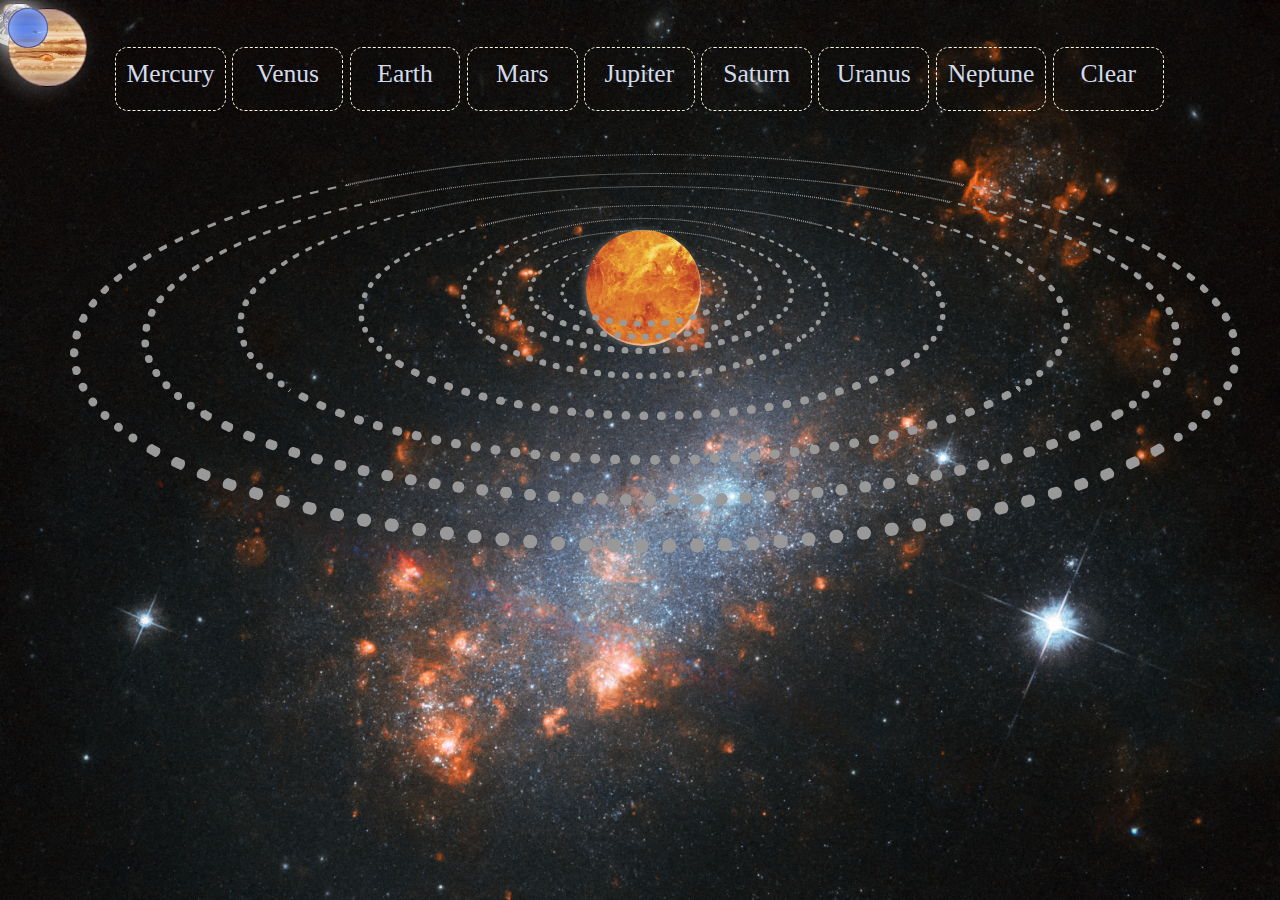
<file: index.html>
<!doctype html>
<html>
<head>
<meta charset="utf-8">
<title>Untitled Document</title>
<link rel="stylesheet" type="text/css" href="EarthMoon.css">
<link rel="stylesheet" type="text/css" href="Sun.css">
<link rel="stylesheet" type="text/css" href="BodyP.css">
<link rel="stylesheet" type="text/css" href="Mercury.css"/>
<link rel="stylesheet" type="text/css" href="Venus.css"/>
<link rel="stylesheet" type="text/css" href="Mars.css"/>
<link rel="stylesheet" type="text/css" href="Jupiter.css"/>
<link rel="stylesheet" type="text/css" href="Saturn.css"/>
<link rel="stylesheet" type="text/css" href="Uranus.css"/>
<link rel="stylesheet" type="text/css" href="Neptune.css"/><!-- 
<link rel="stylesheet" type="text/css" href="TheAsteroidBelt.css"/> -->
<link rel="stylesheet" type="text/css" href="Botton.css"/>
</head>
<body>
		
	<div class="sun"></div>


	<div id="MercuryOrbit"></div>
	<div class="Mercury">
		<div id="MercuryP">
			<p>Mercury</p>
			<p style="font-size:130%">47.89km/s</p>
			<p style="font-size:80%">Orbit Velocity</p>
		</div>
	</div>

	<div id="VenusOrbit"></div>
	<div class="Venus">
		<div id="VenusP">
			<p>Venus</p>
			<p style="font-size:130%">35.03km/s</p>
			<p style="font-size:80%">Orbit Velocity</p>
		</div>
	</div>
	
	<div id="EarthOrbit"></div>
	<div class="earth">
		<div id="EarthP">
			<p>Earth</p>
			<p style="font-size:130%">29.78km/s</p>
			<p style="font-size:80%">Orbit Velocity</p>
		</div>
		<div class="moon"></div>
	</div>
	
	<div id="MarsOrbit"></div>
	<div class="Mars">
		<div id="MarsP">
			<p>Mars</p>
			<p style="font-size:130%">24.13km/s</p>
			<p style="font-size:80%">Orbit Velocity</p>
		</div>
	</div>
	<div id="JupiterOrbit"></div>
	<div class="Jupiter">
		<div id="JupiterP">
			<p>Jupiter</p>
			<p style="font-size:130%">13.06km/s</p>
			<p style="font-size:80%">Orbit Velocity</p>
		</div>
	</div>
	
	<div id="Saturn-container">
			<div class="Saturn">
				<div id="SaturnP">
					<p>Saturn</p>
					<p style="font-size:130%">9.64km/s</p>
					<p style="font-size:80%">Orbit Velocity</p>
				</div>
			</div>
	        <div id="saturn-ring-1"></div>
	        <div id="saturn-ring-2"></div>
	        <div id="saturn-ring-3"></div>
			
	</div>
	
	<div id="SaturnOrbit"></div>
			
			
	<div id="UranusOrbit"></div>
	<div class="Uranus">
		<div id="UranusP">
			<p>Uranus</p>
			<p style="font-size:130%">6.81km/s</p>
			<p style="font-size:80%">Orbit Velocity</p>
		</div>
	</div>
	
	<div id="NeptuneOrbit"></div>
	<div class="Neptune">
		<div id="NeptuneP">
			<p>Neptune</p>
			<p style="font-size:130%">5.43km/s</p>
			<p style="font-size:80%">Orbit Velocity</p>
		</div>
	</div>
	<div id="BottonBoard">
		
		<a href="#" onclick="ShowOrbit('MercuryP','MercuryOrbit')">Mercury</a>
		
		<a href="#" onclick="ShowOrbit('VenusP','VenusOrbit')">Venus</a>
		
		<a href="#" onclick="ShowOrbit('EarthP','EarthOrbit')">Earth</a>
		
		<a href="#" onclick="ShowOrbit('MarsP','MarsOrbit')">Mars</a>
		
		<a href="#" onclick="ShowOrbit('JupiterP','JupiterOrbit')">Jupiter</a>
		
		<a href="#" onclick="ShowOrbit('SaturnP','SaturnOrbit')">Saturn</a>
		
		<a href="#" onclick="ShowOrbit('UranusP','UranusOrbit')">Uranus</a>
		
		<a href="#" onclick="ShowOrbit('NeptuneP','NeptuneOrbit')">Neptune</a>
		<a href="#" onclick="HideAll()">Clear</a>
	</div>
</body>
<script>
function ShowOrbit(id1,id2){
	var PName = document.getElementById(id1);
	PName.style.display="block";
	var OrbitName = document.getElementById(id2);
	OrbitName.style.boxShadow="0.5vw 0.5vw 3vw #E09128";
}
function HideAll(){
	MercuryP.style.display="none";
	VenusP.style.display="none";
	JupiterP.style.display="none";
	MarsP.style.display="none";
	UranusP.style.display="none";
	NeptuneP.style.display="none";
	EarthP.style.display="none";
	SaturnP.style.display="none";
	
	MercuryOrbit.style.boxShadow="0 0 0 #E09128";
	VenusOrbit.style.boxShadow="0 0 0 #E09128";
	JupiterOrbit.style.boxShadow="0 0 0 #E09128";
	MarsOrbit.style.boxShadow="0 0 0 #E09128";
	UranusOrbit.style.boxShadow="0 0 0 #E09128";
	NeptuneOrbit.style.boxShadow="0 0 0 #E09128";
	EarthOrbit.style.boxShadow="0 0 0 #E09128";
	SaturnOrbit.style.boxShadow="0 0 0 #E09128";
}
</script>
</html>
</file>
<file: EarthMoon.css>
.earth{
			background:url(planet/3.jpg) repeat-x 0 0;
			background-size:240%;
			margin:-5px 0 0 -5px;
			position:absolute;
		width: 2.5vw;
		height:2.5vw;
		z-index:6;
			border:0.5px solid rgba(26,18,101,0.3);
			border-radius: 100%;
			box-shadow:-8px 0 25px rgba(256,256,256,0.3),-1px -2px 
			14px rgba(256,256,256,0.5) inset;
		
		animation: 
			nudge 99.7268s linear infinite ,
			animXEarth 3.65s cubic-bezier(0.36,0,0.64,1) -1.825s infinite alternate, 
			animYEarth 3.65s cubic-bezier(0.36,0,0.64,1)  0s infinite alternate;
} 
#EarthOrbit {
	width: 22.5vw;
	height: 9vw;
	border:3px dotted #999;
	border-width: 0.5px 5px 7px 5px;
	border-radius: 50%;
	position: absolute;
	left: 38.75vw;
	top: 18vw;
	z-index: 5;
}
@keyframes animXEarth{
	0% {left: 61vw;}
	100% {left: 38vw;}
	
}
@keyframes animYEarth{
	0% {top: 16.5vw;z-index:-5;}
	50%{z-index:5;}
	100% {top: 26vw;}
}
@keyframes nudge {
	0%{background-position: 0 0;}
	100%{background-position: -1639px 0;}
}

.moon {
	background:url(planet/moon.jpg) no-repeat 0 0;
	background-size: 120%;
	background-position: -3px -3px;
    height:0.8vw;
	width:0.8vw;
	position:absolute;
	left:35%;
	top:40%;
	
	border:0.5px;
	border-radius: 100%;
	box-shadow:-8px 0 25px rgba(256,256,256,0.3),-1px -2px 
	14px rgba(256,256,256,0.5) inset;
  	
	animation: 
		animmoon 27.321661s linear infinite ;
}
@keyframes animmoon{
  0%, 100% {
    transform: translate(0, 0);
	filter: alpha(opacity=100); opacity: 1;
  }
  15% {
    
	filter: alpha(opacity=100); opacity: 1;
  }
  25% {
    transform: translate(25px, -6px);
	filter: alpha(opacity=20); opacity: 0.2;
  }
  50% {
    transform: translate(0px, -3px);
	filter: alpha(opacity=0); opacity: 0;
  }
  
  75% {
    transform: translate(-25px, 3px);
	filter: alpha(opacity=20); opacity: 0.2;
  }
  85% {
 
	filter: alpha(opacity=100); opacity: 1;
  }
}
</file>
<file: Sun.css>
.sun {
	background:url(planet/sun.png) repeat-x 0 0 ;
	background-size: cover;
  width: 9vw;
  height: 9vw;
	position:absolute;
	left:45.8vw;
	top:18vw;
	z-index:1;
	border:0.5px;
	border-radius: 100%;
	box-shadow:-2px 0 6px rgba(256,256,256,0.3),-1px -2px 
	1px rgba(256,256,256,0.5) inset;
	animation: 
	  	nudge1 700s linear infinite ;
}
@keyframes nudge1 {
	0%{background-position: -1600px 0;}
	100%{background-position: 0 0;}
}
</file>
<file: BodyP.css>
body{
	background:url(planet/universe.jpg) no-repeat 0 0;
	background-size: 100%;
}
p{
	color:#FFF;
	height:0vw;
	width: 10vw;
	font-size: 1.5vw;
	position:relative;
	top:0%;
	left:100%;
}
#MercuryP{display: none;}
#VenusP{display: none;}
#MarsP{display: none;}
#JupiterP{display: none;}
#SaturnP{display: none;}
#UranusP{display: none;}
#NeptuneP{display: none;}
#EarthP{display: none;}
</file>
<file: Mercury.css>
.Mercury{
	background:url(planet/1.jpg) repeat-x 0 0;
		background-size:200%;
		margin:-5px 0 0 -5px;
		position:absolute;
		width: 1vw;
		height:1vw;
		z-index:2;
		border:0.5px solid rgba(26,18,101,0.3);
		border-radius: 100%;
		box-shadow:-8px 0 25px rgba(256,256,256,0.3),-1px -2px 
		14px rgba(256,256,256,0.5) inset;
		
		animation: 
			nudge 5864.62s linear infinite ,
			animXMercury 0.88s cubic-bezier(0.36,0,0.64,1) -0.44s infinite alternate, 
			animYMercury 0.88s cubic-bezier(0.36,0,0.64,1)  0s infinite alternate;
} 
#MercuryOrbit {
	width: 12.5vw;
	height:5vw;
	border:3px dotted ;
	border-width: 0 4px 7px 4px;
	border-radius: 50%;
	position: absolute;
	left: 43.75vw;
	top: 20vw;
	z-index: 1;
	border-color: #999;
}
@keyframes animXMercury{
	0% {left: 57vw;}
	100% {left: 44vw;}
	
}
@keyframes animYMercury{
	0% {top: 20vw;z-index:-2;}
	50%{z-index:2;}
	100% {top: 25vw;}
}
@keyframes nudge {
	0%{background-position: 0 0;}
	100%{background-position: -1639px 0;}
}
</file>
<file: Venus.css>
.Venus{
	background:url(planet/2.jpg) repeat-x 0 0;
		background-size:200%;
		position:absolute;
	width:2.6vw;
	height:2.6vw;
	z-index:4;
		border:0.5px solid rgba(26,18,101,0.3);
		border-radius: 100%;
		box-shadow:-8px 0 25px rgba(256,256,256,0.3),-1px -2px 
		14px rgba(256,256,256,0.5) inset;
		
	animation: 
	  	nudge 24301.85s linear infinite ,
		animXVenus 2.2471s cubic-bezier(0.36,0,0.64,1) -1.12355s infinite alternate, 
		animYVenus 2.2471s cubic-bezier(0.36,0,0.64,1)  0s infinite alternate;
} 
#VenusOrbit {
	width: 17.5vw;
	height:7vw;
	border: 3px dotted #999;
	border-width: 0 5.2px 7px 5.2px;
	border-radius: 50%;
	position: absolute;
	left: 41.25vw;
	top: 19vw;
	z-index: 3;
}
@keyframes animXVenus{
	0% {left: 58vw;}
	100% {left: 40vw;}
	
}
@keyframes animYVenus{
	0% {top: 18vw;z-index:-4;}
	50%{z-index:4;}
	100% {top: 25vw;}
}
@keyframes nudge {
	0%{background-position: 0 0;}
	100%{background-position: -1639px 0;}
}
</file>
<file: Mars.css>
.Mars{
	background:url(planet/4.jpg) repeat-x 0 0;
		background-size:200%;
		position:absolute;
	width:2vw;
	height:2vw;
	z-index:8;
		border:0.5px solid rgba(26,18,101,0.3);
		border-radius: 100%;
		box-shadow:-8px 0 25px rgba(256,256,256,0.3),-1px -2px 
		14px rgba(256,256,256,0.5) inset;
		
		animation: 
	  	nudge 102.5957s linear infinite ,
		animXMars 6.8698s cubic-bezier(0.36,0,0.64,1) -3.4349s infinite alternate, animYMars 6.8698s cubic-bezier(0.36,0,0.64,1)  0s infinite alternate;
} 
#MarsOrbit {
	width: 28vw;
	height:12vw;
	border: 3px dotted #999;
	border-width: 0.29px 5.8px 7px 5.8px;
	border-radius: 50%;
	position: absolute;
	left: 36vw;
	top: 17vw;
	z-index: 3;
}
@keyframes animXMars{
	0% {left: 64vw;}
	100% {left: 35vw;}
	
}
@keyframes animYMars{
	0% {top: 16vw;z-index:-8;}
	50%{z-index:8;}
	100% {top: 28vw;}
}
@keyframes nudge {
	0%{background-position: 0 0;}
	100%{background-position: -1639px 0;}
}
</file>
<file: Jupiter.css>
.Jupiter{
	background:url(planet/5.jpg) repeat-x 0 0;
		background-size:200%;
		position:absolute;
	width:6vw;
	height:6vw;
	z-index:10;
		border:0.5px solid rgba(26,18,101,0.3);
		border-radius: 100%;
		box-shadow:-8px 0 25px rgba(256,256,256,0.3),-1px -2px 
		14px rgba(256,256,256,0.5) inset;
		
		animation: 
	  	nudge 41.3538021s linear infinite ,
		animXJupiter 43.289s cubic-bezier(0.36,0,0.64,1) -21.6445s infinite alternate, animYJupiter 43.289s cubic-bezier(0.36,0,0.64,1)  0s infinite alternate;
} 
#JupiterOrbit {
	width: 45vw;
	height:16vw;
	border: 3px dotted #999;
	border-width: 0.3px 6px 9px 6px;
	border-radius: 50%;
	position: absolute;
	left: 28vw;
	top: 16vw;
	z-index: 9;
}
@keyframes animXJupiter{
	0% {left: 70vw;}
	100% {left: 25vw;}
	
}
@keyframes animYJupiter{
	0% {top: 13.5vw;z-index:-10;}
	50%{z-index:10;}
	100% {top: 29.5vw;}
}
@keyframes nudge {
	0%{background-position: 0 0;}
	100%{background-position: -1639px 0;}
}
#Saturnsrings{
	width: 8vw;
	height:4vw;
	border: 3px double #999;
	border-width: 0.3px 6px 9px 6px;
	border-radius: 50%;
	position: relative;
	z-index: 9;
}
</file>
<file: Saturn.css>
.Saturn{
	background:url(planet/6.jpg) repeat-x 0 0;
		background-size:200%;
	width:3vw;
	height:3vw;
	z-index:14;
		border:0.5px solid rgba(26,18,101,0.3);
		border-radius: 100%;
		box-shadow:-8px 0 25px rgba(256,256,256,0.3),-1px -2px 
		14px rgba(256,256,256,0.5) inset;
} 
#SaturnOrbit {
	width: 64vw;
	height:21vw;
	border: 3px dotted #999;
	border-width: 0.3px 7px 10px 7px;
	border-radius: 50%;
	position: absolute;
	left: 18.5vw;
	top: 14.5vw;
	z-index: 11;
}
#Saturn-container{
	position: absolute;
	height: 500px;
	width: 500px;
	animation:
	  	nudge 44.40092592s linear infinite ,
		animXSaturn 107.5217s cubic-bezier(0.36,0,0.64,1) -53.76085s infinite alternate,
		animYSaturn 107.5217s cubic-bezier(0.36,0,0.64,1)  0s infinite alternate;
}
#saturn-ring-1{
	margin:-2vw -0.8vw;
	height: 1vw;
	width: 4vw;
	border-color: rgb(187,190,175);
	border-width: 0 0.5vw 0.7vw 0.5vw;
	border-style: double;
	border-radius: 50%;
}
#saturn-ring-2{
	margin:-2.5vw -1.3vw;
	height: 2vw;
	width: 5vw;
	border-color: rgb(187,190,175);
	border-width: 0.2vw 0.5vw 0.7vw 0.5vw;
	border-style: double;
	border-radius: 50%;
}
#saturn-ring-3{
	margin: -3vw -1.5vw;
	height: 2.5vw;
	width: 5.5vw;
	border-color: rgb(187,190,175);
	border-width: 0vw 0.5vw 0.7vw 0.5vw;
	border-style: double;
	border-radius: 50%;
}
@keyframes animXSaturn{
	0% {left: 81.5vw;}
	100% {left: 16.5vw;}
	
}
@keyframes animYSaturn{
	0% {top: 13.5vw;z-index:-12;}
	50%{z-index:12;}
	100% {top: 34.5vw;z-index:12;}
}
@keyframes nudge {
	0%{background-position: 0 0;}
	100%{background-position: -1639px 0;}
}
</file>
<file: Uranus.css>
.Uranus{
	background:url(planet/7.jpg) repeat-x 0 0;
		background-size:200%;
		position:absolute;
	width:3vw;
	height:3vw;
	z-index:14;
		border:0.5px solid rgba(26,18,101,0.3);
		border-radius: 100%;
		box-shadow:-8px 0 25px rgba(256,256,256,0.3),-1px -2px 
		14px rgba(256,256,256,0.5) inset;
		
	animation: 
	  	nudge 71.8333333s linear infinite ,
		animXUranus 307.78014s cubic-bezier(0.36,0,0.64,1) -153.89007s infinite alternate, 
		animYUranus 307.78014s cubic-bezier(0.36,0,0.64,1)  0s infinite alternate;
} 
#UranusOrbit {
	width: 80vw;
	height:25vw;
	border: 3px dotted #999;
	border-width: 0.3px 8px 12px 8px;
	border-radius: 50%;
	position: absolute;
	left: 11vw;
	top: 13.5vw;
	z-index: 13;
}
@keyframes animXUranus{
	0% {left: 90.5vw;}
	100% {left: 9.5vw;}
}
@keyframes animYUranus{
	0% {top: 11.5vw;z-index:-14;}
	50%{z-index:14;}
	100% {top: 37.5vw;}
}
@keyframes nudge {
	0%{background-position: 0 0;}
	100%{background-position: -1639px 0;}
}
</file>
<file: Neptune.css>
.Neptune{
	background:url(planet/8.jpg) repeat-x 0 0;
		background-size:200%;
		position:absolute;
	width:3vw;
	height:3vw;
	z-index:16;
		border:0.5px solid rgba(26,18,101,0.3);
		border-radius: 100%;
		box-shadow:-8px 0 25px rgba(256,256,256,0.3),-1px -2px 
		14px rgba(256,256,256,0.5) inset;
		
	animation: 
	  	nudge 67.125000s linear infinite ,
		animXNeptune 601.52s cubic-bezier(0.36,0,0.64,1) -300.76s infinite alternate, 
		animYNeptune 601.52s cubic-bezier(0.36,0,0.64,1)  0s infinite alternate;
} 
#NeptuneOrbit {
	width: 90vw;
	height:30vw;
	border: 3px dotted #999;
	border-width: 0.2px 9px 14px 9px;
	border-radius: 50%;
	position: absolute;
	left: 5.5vw;
	top: 12vw;
	z-index: 13;
}
@keyframes animXNeptune{
	0% {left: 95vw;}
	100% {left: 4vw;}
}
@keyframes animYNeptune{
	0% {top: 10vw;z-index:-16;}
	50%{z-index:16;}
	100% {top: 41.5vw;}
}
@keyframes nudge {
	0%{background-position: 0 0;}
	100%{background-position: -1639px 0;}
}
</file>
<file: TheAsteroidBelt.css>
#EarthOrbit1{
		width: 47vw;
		height:18vw;
		border: 3px white;
		border-style: dotted;  
		border-width: 0px 3px 5px 3px;
		border-radius: 50%;
		position: absolute;
		left: 27vw;
		top: 15.5vw;
		z-index: 11;
}
#EarthOrbit2{
		width: 49vw;
		height:18.5vw;
		border: 3px wheat;
		border-style: dotted;  
		border-width: 0px 3px 5px 3px;
		border-radius: 50%;
		position: absolute;
		left: 25.5vw;
		top: 15.5vw;
		z-index: 11;
}
#EarthOrbit3{
		width: 52vw;
		height:18.5vw;
		border: 3px white;
		border-style: dotted;  
		border-width: 0px 3px 5px 3px;
		border-radius: 50%;
		position: absolute;
		left: 25.5vw;
		top: 16vw;
		z-index: 11;
}
#EarthOrbit4{
		width: 54vw;
		height:19vw;
		border: 3px wheat;
		border-style: dotted;  
		border-width: 0px 3px 5px 3px;
		border-radius: 50%;
		position: absolute;
		left: 24vw;
		top: 15vw;
		z-index: 11;
}
#EarthOrbit5{
		width: 60vw;
		height:19vw;
		border: 3px white;
		border-style: dotted;  
		border-width: 0px 3px 5px 3px;
		border-radius: 50%;
		position: absolute;
		left: 20vw;
		top: 16vw;
		z-index: 11;
}
</file>
<file: Botton.css>
#BottonBoard{
	position: absolute;
	top: 1vh;
	left: 9vw;
	height: 10vw;
	font-size: 2vw;
	text-align: center;
}
a{
	display: inline-block;
	height: 4vw;
	width: 8.5vw;
	position: relative;
	top: 3vw;
	text-decoration: none;
	color: #D3DBEB;
	background: transparent;
	border:  dashed;
	border-color: beige;
	border-width: 0.1vw;
	border-radius: 1vw;
	padding: 0.8vw 0 0 0 ;
}
</file>
